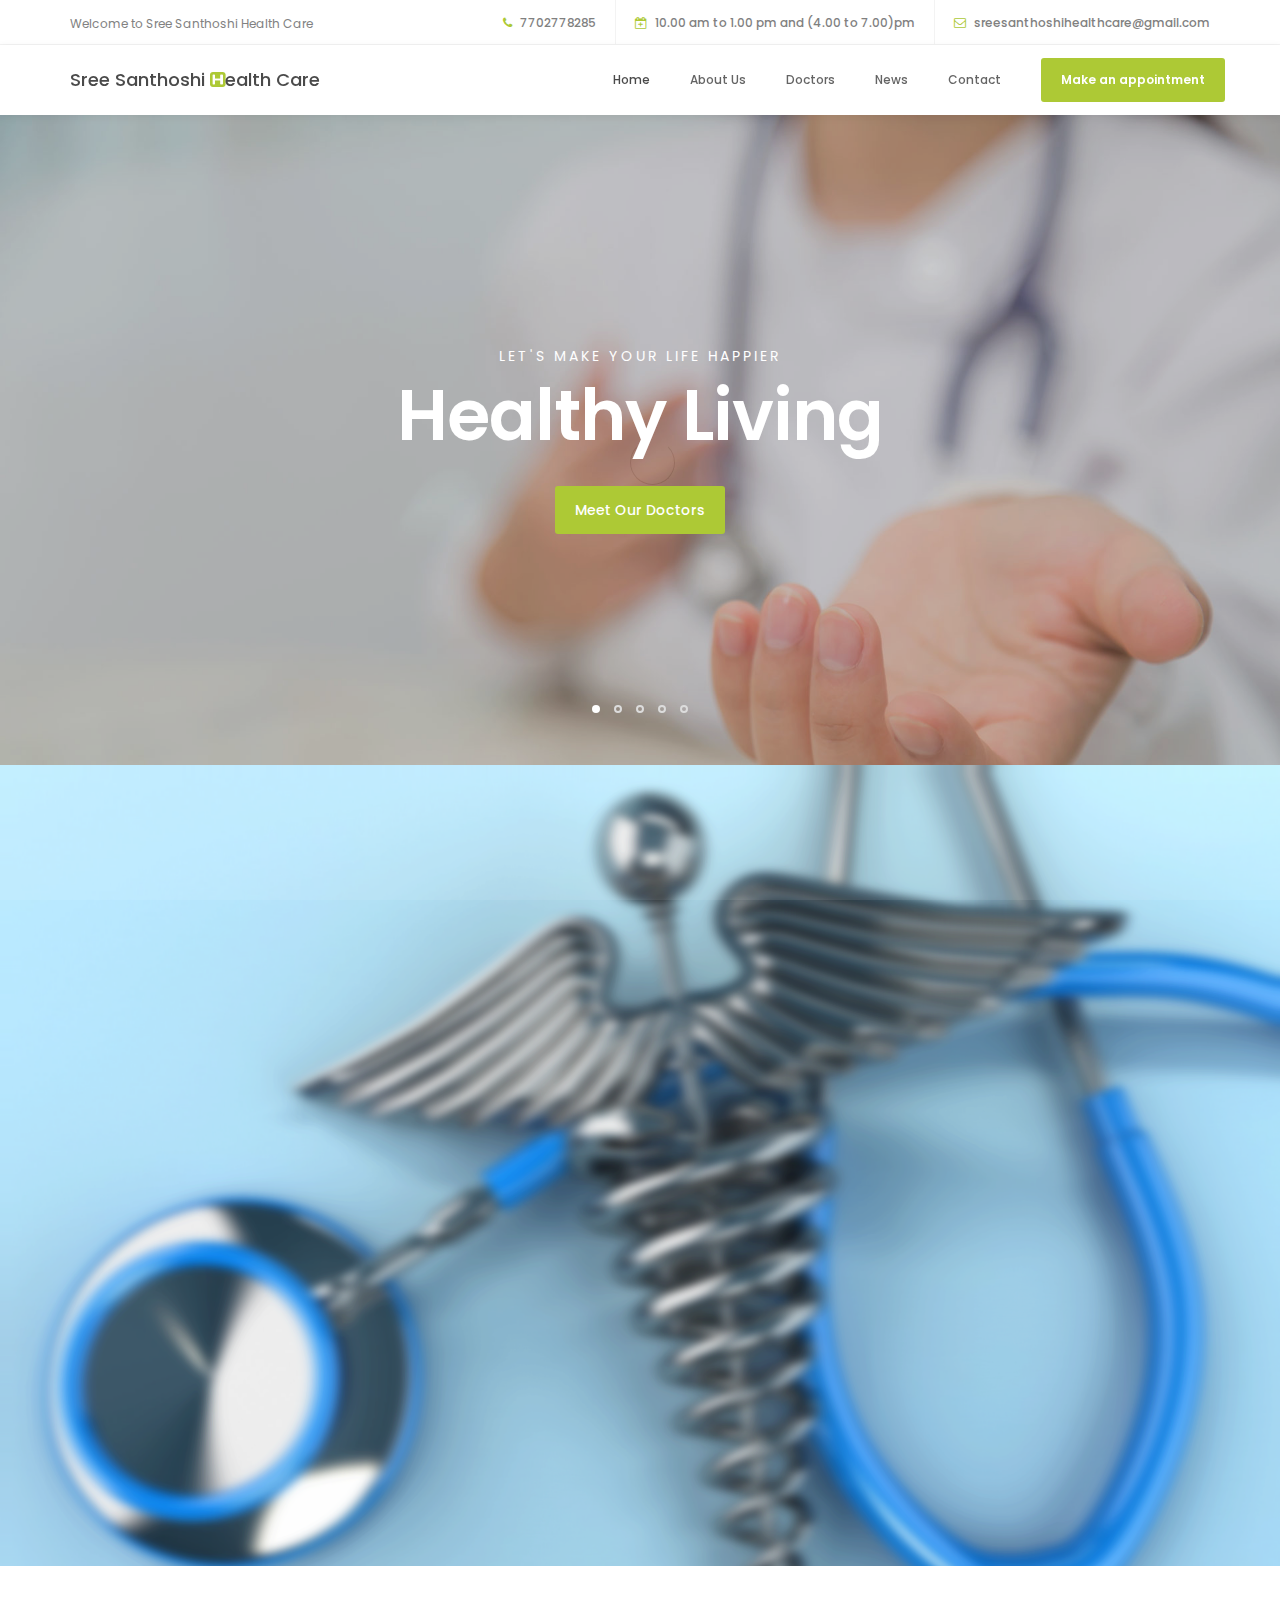
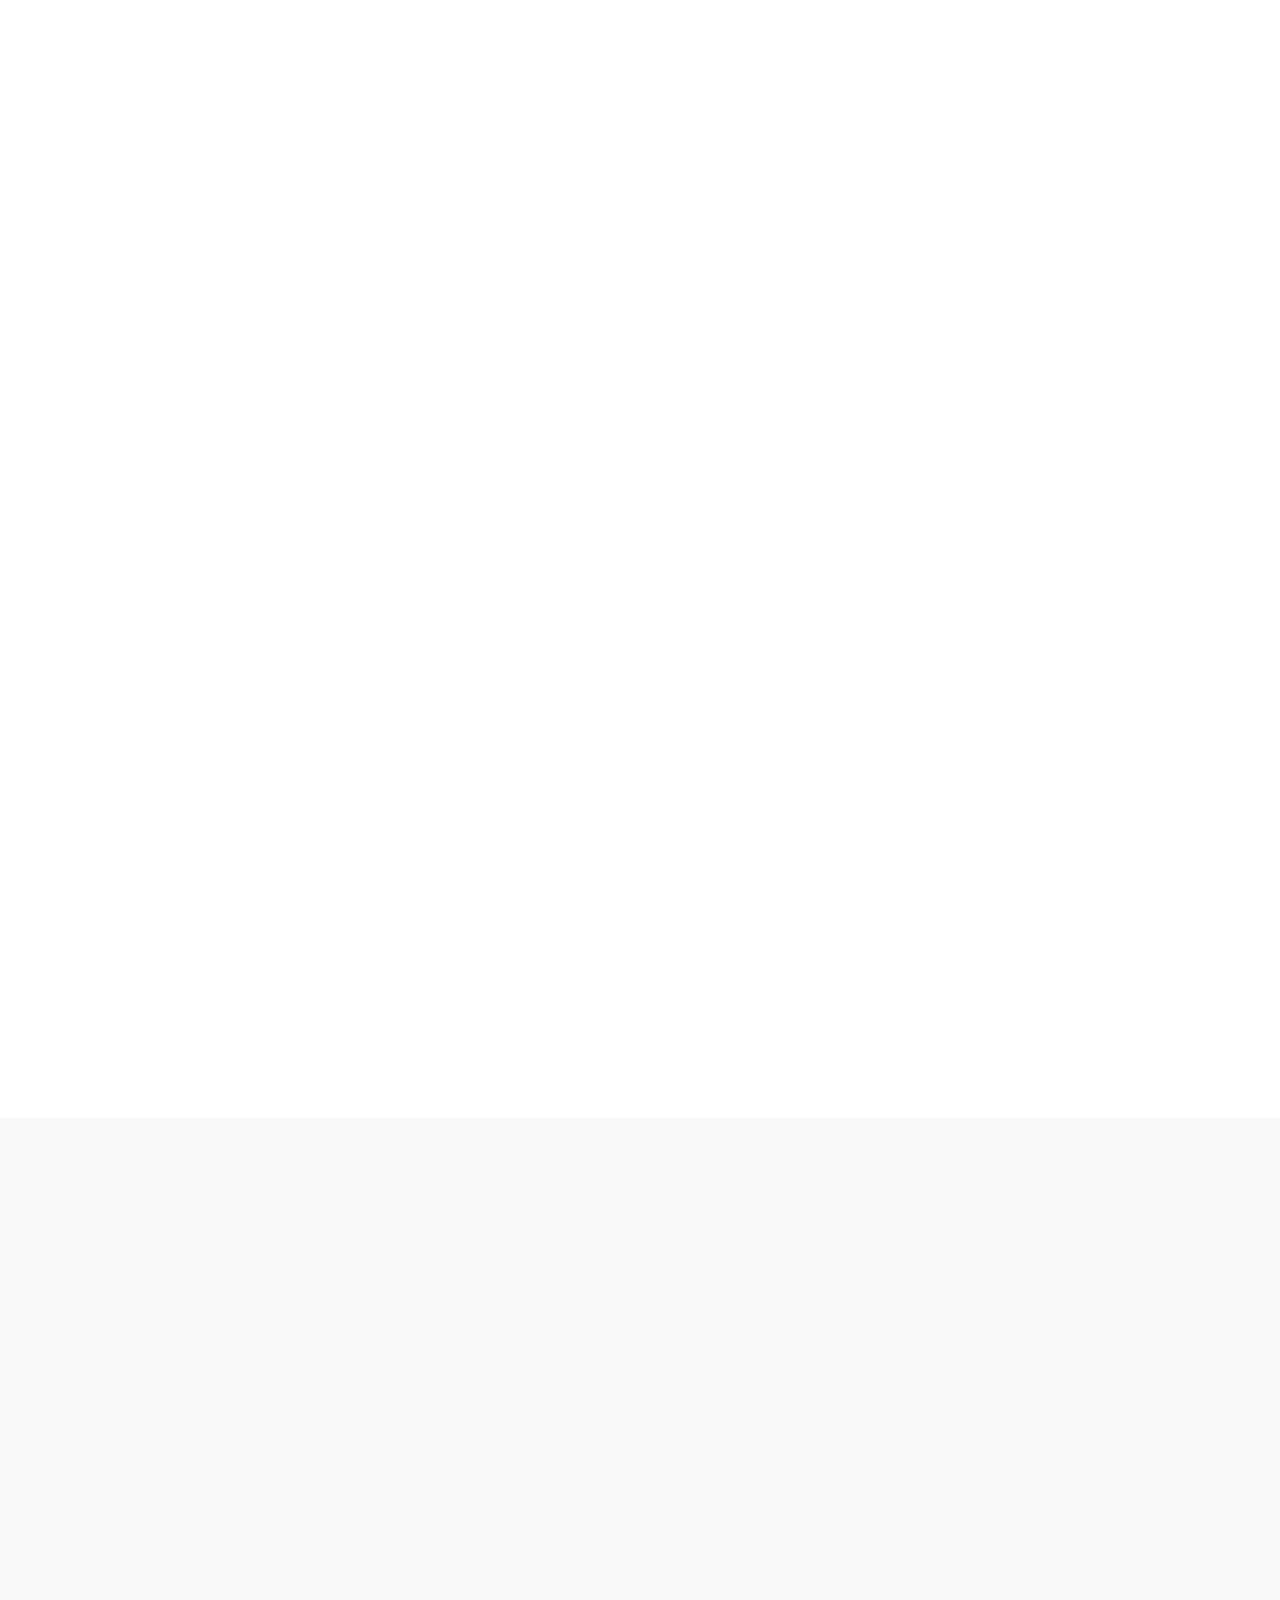
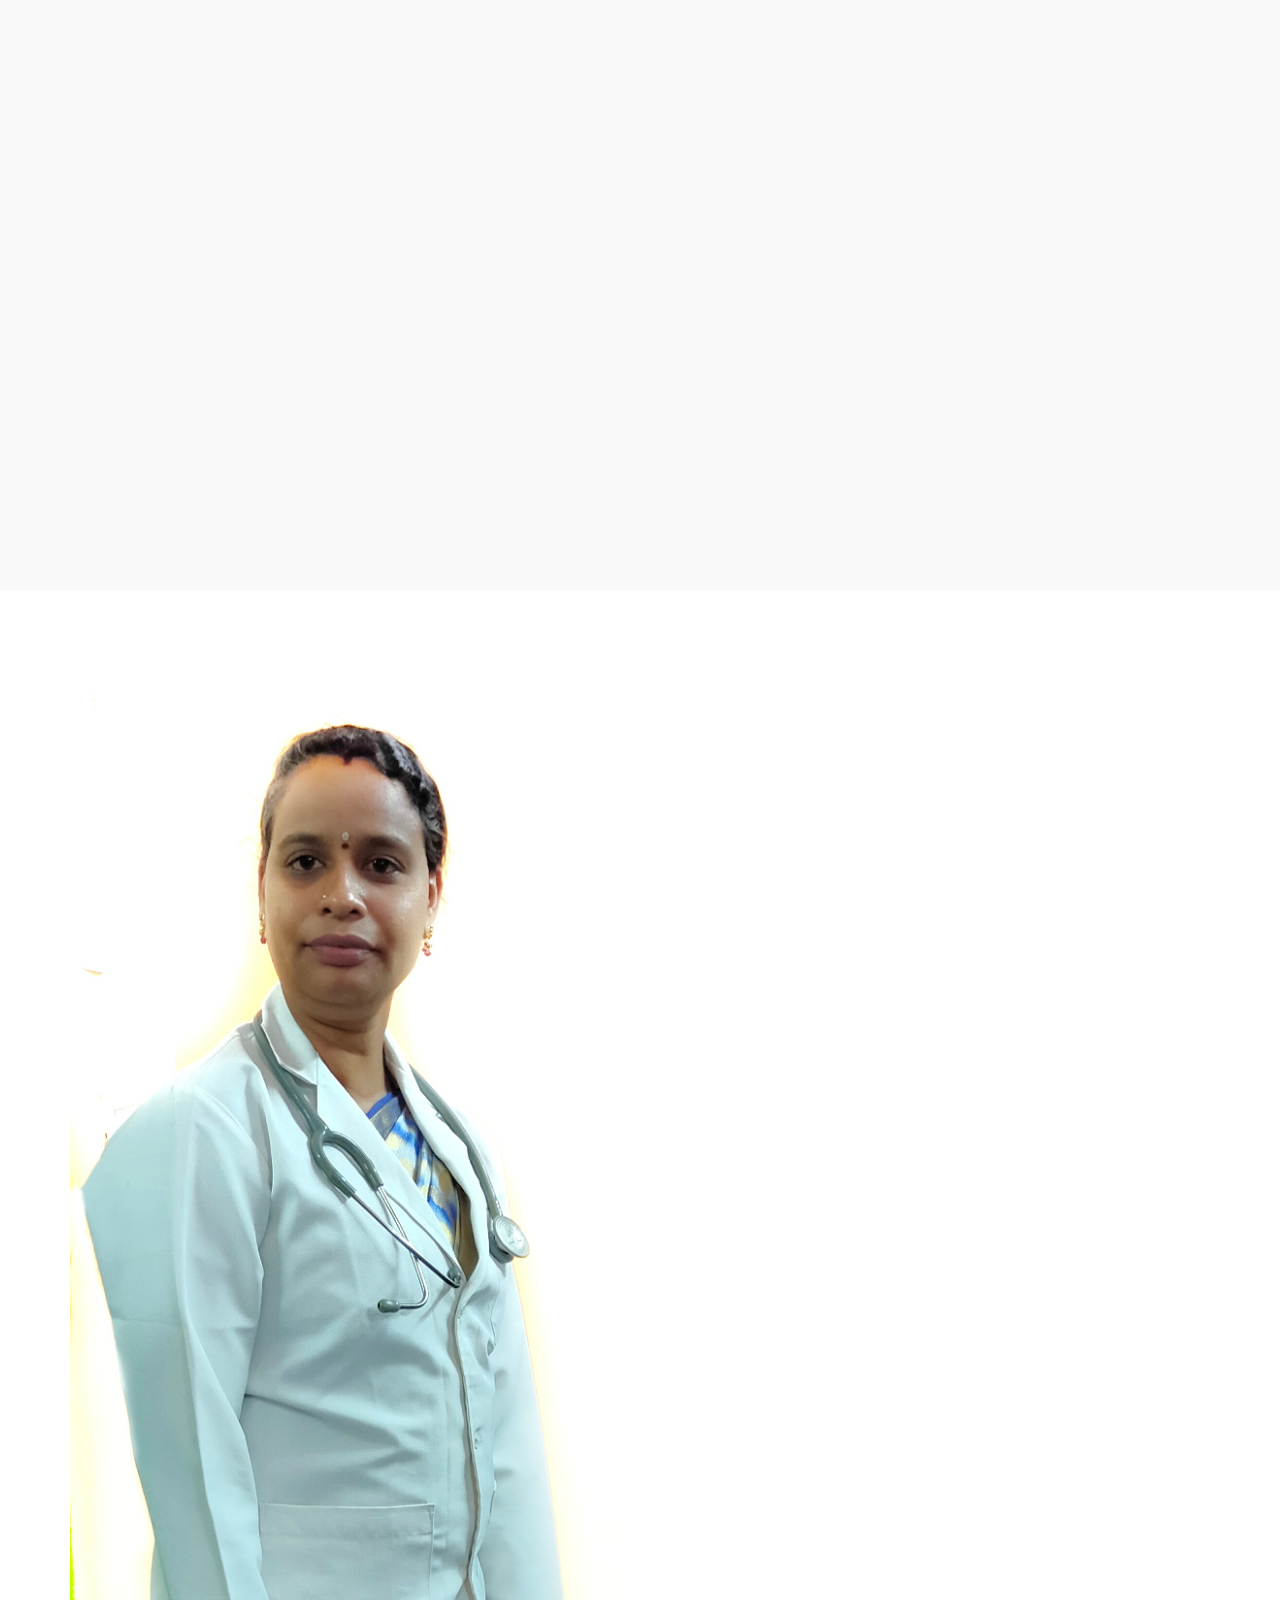
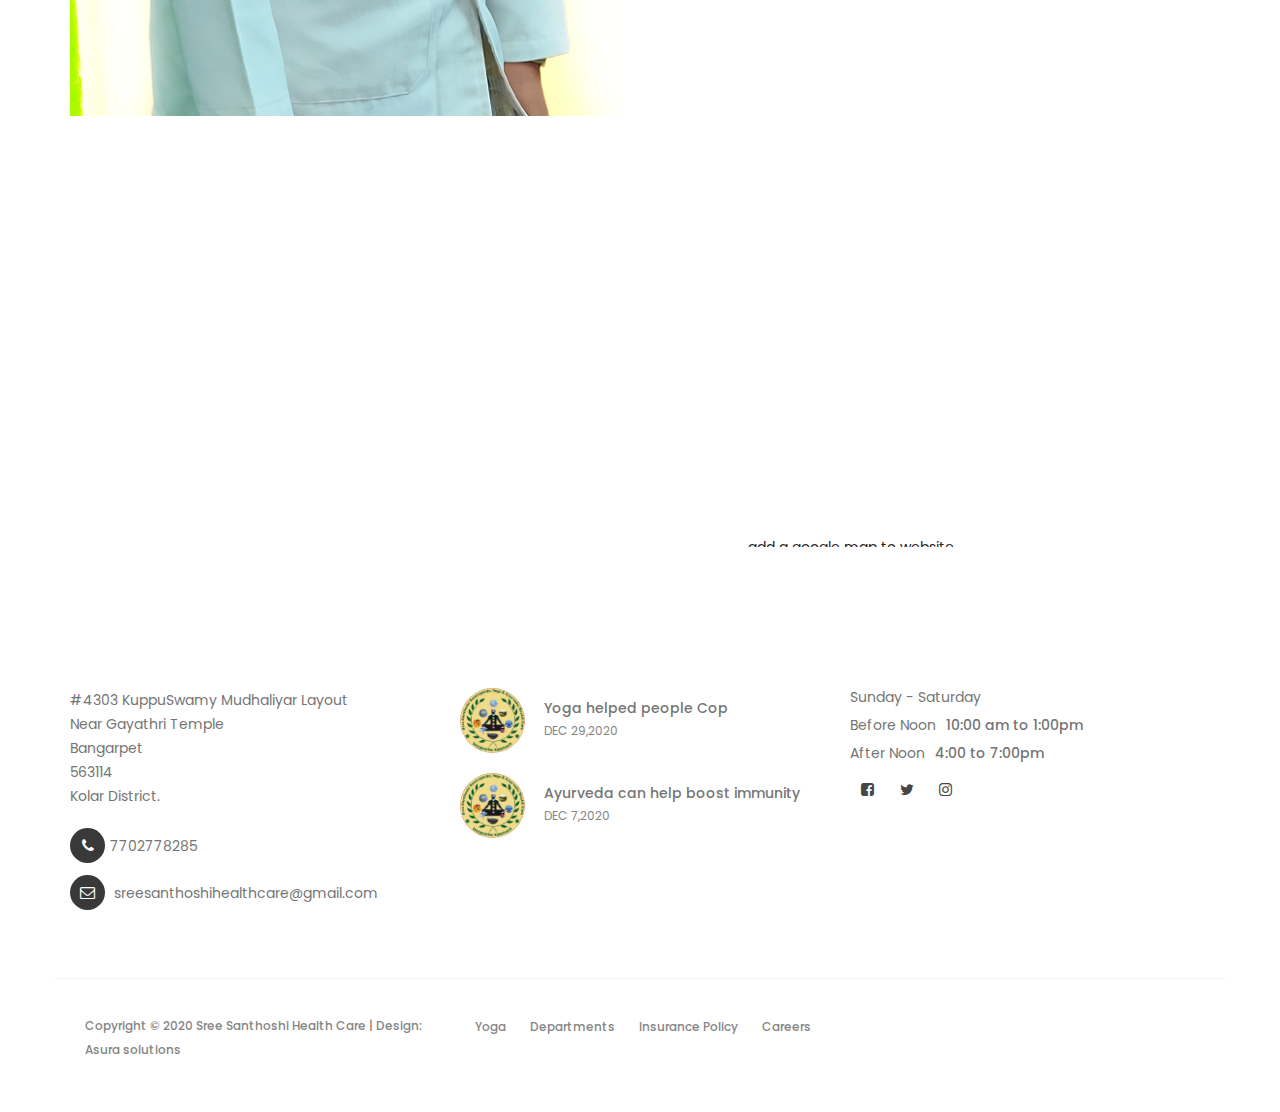
<file: index.html>
<!DOCTYPE html>
<html lang="en">

<head>

     <title>Sree Santhoshi Health-care</title>
     <!--

Template 2098 Health

http://www.tooplate.com/view/2098-health

-->
     <meta charset="UTF-8">
     <meta http-equiv="X-UA-Compatible" content="IE=Edge">
     <meta name="description" content="">
     <meta name="keywords" content="">
     <meta name="author" content="Tooplate">
     <meta name="viewport" content="width=device-width, initial-scale=1, maximum-scale=1">

     <link rel="stylesheet" href="css/bootstrap.min.css">
     <link rel="stylesheet" href="css/font-awesome.min.css">
     <link rel="stylesheet" href="css/animate.css">
     <link rel="stylesheet" href="css/owl.carousel.css">
     <link rel="stylesheet" href="css/owl.theme.default.min.css">

     <!-- MAIN CSS -->
     <link rel="stylesheet" href="css/tooplate-style.css">

</head>

<body id="top" data-spy="scroll" data-target=".navbar-collapse" data-offset="50">

     <!-- PRE LOADER -->
     <section class="preloader">
          <div class="spinner">

               <span class="spinner-rotate"></span>

          </div>
     </section>


     <!-- HEADER -->
     <header>
          <div class="container">
               <div class="row">

                    <div class="col-md-4 col-sm-5">
                         <p>Welcome to Sree Santhoshi Health Care</p>
                    </div>

                    <div class="col-md-8 col-sm-7 text-align-right">
                         <span class="phone-icon"><a href="tel:+917702778285"><i class="fa fa-phone"></i>
                                   7702778285</a></span>
                         <span class="date-icon"><i class="fa fa-calendar-plus-o"></i> 10.00 am to 1.00 pm and (4.00 to
                              7.00)pm</span>
                         <span class="email-icon"><i class="fa fa-envelope-o"></i> <a
                                   href="mailto:sreesanthoshihealthcare@gmail.com">sreesanthoshihealthcare@gmail.com</a></span>
                    </div>

               </div>
          </div>
     </header>


     <!-- MENU -->
     <section class="navbar navbar-default navbar-static-top" role="navigation">
          <div class="container">

               <div class="navbar-header">
                    <button class="navbar-toggle" data-toggle="collapse" data-target=".navbar-collapse">
                         <span class="icon icon-bar"></span>
                         <span class="icon icon-bar"></span>
                         <span class="icon icon-bar"></span>
                    </button>

                    <!-- lOGO TEXT HERE -->
                    <a href="index.html" class="navbar-brand"> Sree Santhoshi <i class="fa fa-h-square"></i>ealth
                         Care</a>
               </div>

               <!-- MENU LINKS -->
               <div class="collapse navbar-collapse">
                    <ul class="nav navbar-nav navbar-right">
                         <li><a href="#top" class="smoothScroll">Home</a></li>
                         <li><a href="#about" class="smoothScroll">About Us</a></li>
                         <li><a href="#team" class="smoothScroll">Doctors</a></li>
                         <li><a href="#news" class="smoothScroll">News</a></li>
                         <li><a href="#google-map" class="smoothScroll">Contact</a></li>
                         <li class="appointment-btn"><a href="#appointment">Make an appointment</a></li>
                    </ul>
               </div>

          </div>
     </section>


     <!-- HOME -->
     <section id="home" class="slider" data-stellar-background-ratio="0.5">
          <div class="container">
               <div class="row">

                    <div class="owl-carousel owl-theme">
                         <div class="item item-first">
                              <div class="caption">
                                   <div class="col-md-offset-1 col-md-10">
                                        <h3>Let's make your life happier</h3>
                                        <h1>Healthy Living</h1>
                                        <a href="#team" class="section-btn btn btn-default smoothScroll">Meet Our
                                             Doctors</a>
                                   </div>
                              </div>
                         </div>
                         <div class="item item-fifth">
                              <div class="caption">
                                   <div class="col-md-offset-1 col-md-10">
                                        <h3><b>Acupuncture restores your natural energy Flow</b></h3>
                                        <h1>Acupuncture</h1>
                                        <a href="#news" class="section-btn btn btn-default btn-blue smoothScroll">Read
                                             Stories</a>
                                   </div>
                              </div>
                         </div>

                         <div class="item item-second">
                              <div class="caption">
                                   <div class="col-md-offset-1 col-md-10">
                                        <h3>Inspire Your Mind and Body</h3>
                                        <h1>New Lifestyle</h1>
                                        <a href="#about" class="section-btn btn btn-default btn-gray smoothScroll">More
                                             About Us</a>
                                   </div>
                              </div>
                         </div>

                         <div class="item item-third">
                              <div class="caption">
                                   <div class="col-md-offset-1 col-md-10">
                                        <h3>Yoga is the journey of the self</h3>
                                        <h1>Your Health Benefits</h1>
                                        <a href="#news" class="section-btn btn btn-default btn-blue smoothScroll">Read
                                             Stories</a>
                                   </div>
                              </div>
                         </div>
                         <div class="item item-fourth">
                              <div class="caption">
                                   <div class="col-md-offset-1 col-md-10">
                                        <h3><b>Massage restores your form</b></h3>
                                        <h1>Body Massage</h1>
                                        <a href="#news" class="section-btn btn btn-default btn-blue smoothScroll">Read
                                             Stories</a>
                                   </div>
                              </div>
                         </div>
                    </div>

               </div>
          </div>
     </section>


     <!-- ABOUT -->
     <section id="about">
          <div class="container">
               <div class="row">

                    <div class="col-md-6 col-sm-6">
                         <div class="about-info">
                              <h2 class="wow fadeInUp" data-wow-delay="0.6s">Welcome to Sree Santhoshi <i
                                        class="fa fa-h-square"></i>ealth Care</h2>
                              <div class="wow fadeInUp" data-wow-delay="0.8s">
                                   <h3>Our Specialities</h3>
                                   <p style="color:White;">Psychosomatic Diseases like Diabetes ,Obesity,Hypertension(B.P),Paralysis,Kidney
                                        stones
                                        and disorders,Epilepsy(fits),Bone disorders,Heart,Liver,Lungs,Thyroid,Gastric
                                        problems can be treated without any side effects.
                                   </p>
                                   <p style="color:White;">Uterus Problems like PCOD, Menstrual problems can also be treated.</p>
                                   <p style="color:White;">Pregnent ladies,Lactating Women,Infants to all age group people will be advised
                                        with the suitable diet for their
                                        wellness through Nutrition & Diet Therapy. </p>
                              </div>
                              <figure class="profile wow fadeInUp" data-wow-delay="1s">
                                   <img src="images/author-image.jpg" class="img-responsive" alt="">
                                   <figcaption>
                                        <h3>Dr K.Prema Kumari</h3>
                                        <p style="color:White;">BNYS & Acupuncture Specialist</p>
                                   </figcaption>
                              </figure>
                         </div>
                    </div>

               </div>
          </div>
     </section>


     <!-- TEAM -->
     <section id="team" data-stellar-background-ratio="1">
          <div class="container">
               <div class="row">

                    <div class="col-md-6 col-sm-6">
                         <div class="about-info">
                              <h2 class="wow fadeInUp" data-wow-delay="0.1s">Our Doctors</h2>
                         </div>
                    </div>

                    <div class="clearfix"></div>

                    <div class="col-md-4 col-sm-6">
                         <div class="team-thumb wow fadeInUp" data-wow-delay="0.2s">
                              <img src="images/team-image1.jpg" class="img-responsive" alt="">

                              <div class="team-info">
                                   <h3>Dr K.Prema Kumari</h3>
                                   <p>BNYS & Acupuncture Specialist</p>
                                   <div class="team-contact-info">
                                        <p><i class="fa fa-phone"></i> <a href="tel:+917702778285">7702778285</a></p>
                                        <p><i class="fa fa-envelope-o"></i> <a
                                                  href="mailto:sreesanthoshihealthcare@gmail.com">sreesanthoshihealthcare@gmail.com</a></p>
                                   </div>
                                   <ul class="social-icon">
                                        <li><a href="#" class="fa fa-linkedin-square"></a></li>
                                        <li><a href="#" class="fa fa-envelope-o"></a></li>
                                   </ul>
                              </div>

                         </div>
                    </div>

                    <div class="col-md-4 col-sm-6">
                         <div class="team-thumb wow fadeInUp" data-wow-delay="0.4s">
                              <img src="images/team-image2.jpg" class="img-responsive" alt="">

                              <div class="team-info">
                                   <h3>Dr K.M.Simhadri</h3>
                                   <p>BAMS & Ayurveda Physician</p>
                                   <div class="team-contact-info">
                                        <p><i class="fa fa-phone"></i><a href:"tel:+917702778285"> 7702778285</p>
                                        <p><i class="fa fa-envelope-o"></i> <a
                                                  href="mailto:sreesanthoshihealthcare@gmail.com">sreesanthoshihealthcare@gmail.com</a></p>
                                   </div>
                                   <ul class="social-icon">
                                        <li><a href="#" class="fa fa-facebook-square"></a></li>
                                        <li><a href="#" class="fa fa-envelope-o"></a></li>
                                        <li><a href="#" class="fa fa-flickr"></a></li>
                                   </ul>
                              </div>

                         </div>
                    </div>

                    <!-- <div class="col-md-4 col-sm-6">
                         <div class="team-thumb wow fadeInUp" data-wow-delay="0.6s">
                              <img src="images/team-image3.jpg" class="img-responsive" alt="">

                              <div class="team-info">
                                   <h3>Miasha Nakahara</h3>
                                   <p>Cardiology</p>
                                   <div class="team-contact-info">
                                        <p><i class="fa fa-phone"></i> 010-040-0140</p>
                                        <p><i class="fa fa-envelope-o"></i> <a href="#">cardio@company.com</a></p>
                                   </div>
                                   <ul class="social-icon">
                                        <li><a href="#" class="fa fa-twitter"></a></li>
                                        <li><a href="#" class="fa fa-envelope-o"></a></li>
                                   </ul>
                              </div>

                         </div>
                    </div> -->

               </div>
          </div>
     </section>


     <!-- NEWS -->
     <section id="news" data-stellar-background-ratio="2.5">
          <div class="container">
               <div class="row">

                    <div class="col-md-12 col-sm-12">
                         <!-- SECTION TITLE -->
                         <div class="section-title wow fadeInUp" data-wow-delay="0.1s">
                              <h2>Latest News</h2>
                         </div>
                    </div>

                    <div class="col-md-4 col-sm-6">
                         <!-- NEWS THUMB -->
                         <div class="news-thumb wow fadeInUp" data-wow-delay="0.4s">
                              <a href="news-detail.html">
                                   <img src="images/news-image1.jpg" class="img-responsive" alt="">
                              </a>
                              <div class="news-info">
                                   <span>DEC 29, 2020</span>
                                   <h3><a href="news-detail.html">Yoga helped people Cop</a></h3>
                                   <p>Panaji: Yoga came to the rescue of many people during the pandemic,minister for
                                        Ayush
                                        Shripad Naik said ,while speaking at a virtual meet organised to celebrate 102
                                        years of the yoga institute.
                                   </p>
                                   <p>Naik said that yoga is India's gift to the world and has helped people manage not
                                        only their ,
                                        but also their mental health during pandemic.</p>
                                   <p>"People are starting to learn about the real value of yoga,"he said</p>
                                   <div class="author">
                                        <img src="images/author-image.jpg" class="img-responsive" alt="">
                                        <div class="author-info">
                                             <h5>Dr K. Prema Kumari</h5>
                                             <p>BNYS & Acupuncture Specialist</p>
                                        </div>
                                   </div>
                              </div>
                         </div>
                    </div>

                    <div class="col-md-4 col-sm-6">
                         <!-- NEWS THUMB -->
                         <div class="news-thumb wow fadeInUp" data-wow-delay="0.6s">
                              <a href="news-detail.html">
                                   <img src="images/news-image2.jpg" class="img-responsive" alt="">
                              </a>
                              <div class="news-info">
                                   <span>Dec 7, 2020</span>
                                   <h3><a href="news-detail.html">Ayurveda can help boost immunity</a></h3>
                                   <p>LUCKNOW: Ayurveda has not only helped peolpe in developing good immunity ,but also
                                        trees mentioned
                                        in it helps in bringing down air pollution levels.</p>
                                   <p>This was told by experts during Navbharat Times ongoing 'Arogya Vatika '
                                        Initiative under which medicinal and aromatic plants section
                                        is being set up in city parks to make people aware of the importance and health
                                        benefits of these plants.
                                   </p>
                                   <div class="author">
                                        <img src="images/author-image.jpg" class="img-responsive" alt="">
                                        <div class="author-info">
                                             <h5>Dr K.M.Simhadri</h5>
                                             <p>BAMS & Ayurveda Physician</p>
                                        </div>
                                   </div>
                              </div>
                         </div>
                    </div>

                    <div class="col-md-4 col-sm-6">
                         <!-- NEWS THUMB -->
                         <div class="news-thumb wow fadeInUp" data-wow-delay="0.8s">
                              <a href="news-detail.html">
                                   <img src="images/news-image3.jpg" class="img-responsive" alt="">
                              </a>
                              <div class="news-info">
                                   <span>January 01, 2020</span>
                                   <h3><a href="news-detail.html">Do you know mixture of different types of fruits is
                                             not good for health?</a></h3>
                                   <p>we all think that a bowl of fruits and vegetables is the best kind of meal one can
                                        have.
                                        We chop all the fruits and salad vegetables that our refrigerator has,squeeze a
                                        lime,add a dash
                                        of salt and we believe it to be the healthiest ever.But is this the right way to
                                        go about it?

                                   </p>
                                   <div class="author">
                                        <img src="images/author-image.jpg" class="img-responsive" alt="">
                                        <div class="author-info">
                                             <h5>Dr K.Prema Kumari</h5>
                                             <p>BNYS & Acupuncture Specialist</p>
                                        </div>
                                   </div>
                              </div>
                         </div>
                    </div>

               </div>
          </div>
     </section>


     <!-- MAKE AN APPOINTMENT -->
     <section id="appointment" data-stellar-background-ratio="3">
          <div class="container">
               <div class="row">

                    <div class="col-md-6 col-sm-6">
                         <img src="images/appointment-image.jpg" class="img-responsive" alt="">
                    </div>

                    <div class="col-md-6 col-sm-6">
                         <!-- CONTACT FORM HERE -->
                         <form id="appointment-form" role="form" method="post" action="mailto:sreesanthoshihealthcare@gmail.com">

                              <!-- SECTION TITLE -->
                              <div class="section-title wow fadeInUp" data-wow-delay="0.4s">
                                   <h2>Make an appointment</h2>
                              </div>

                              <div class="wow fadeInUp" data-wow-delay="0.8s">
                                   <div class="col-md-6 col-sm-6">
                                        <label for="name">Name</label>
                                        <input type="text" class="form-control" id="name" name="name"
                                             placeholder="Full Name">
                                   </div>

                                   <div class="col-md-6 col-sm-6">
                                        <label for="email">Email</label>
                                        <input type="email" class="form-control" id="email" name="email"
                                             placeholder="Your Email">
                                   </div>

                                   <div class="col-md-6 col-sm-6">
                                        <label for="date">Select Date</label>
                                        <input type="date" name="date" value="" class="form-control">
                                   </div>

                                   <div class="col-md-6 col-sm-6">
                                        <label for="select">Select Department</label>
                                        <select class="form-control">
                                             <option>General Health</option>
                                             <option>Diabetes</option>
                                             <option>Obesity</option>
                                             <option>Hypertension(BP)</option>
                                             <option>Paralysis</option>
                                             <option>Kidney stones</option>
                                             <option>Bone disorders</option>
                                             <option>mother care</option>
                                             <option>health counselling</option>
                                             <option>genetic brain profiling</option>
                                        </select>
                                   </div>

                                   <div class="col-md-12 col-sm-12">
                                        <label for="telephone">Phone Number</label>
                                        <input type="tel" class="form-control" id="phone" name="phone"
                                             placeholder="Phone">
                                        <label for="Message">Additional Message</label>
                                        <textarea class="form-control" rows="5" id="message" name="message"
                                             placeholder="Message"></textarea>
                                        <button type="submit" class="form-control" id="cf-submit" name="submit">Submit
                                             Button</button>
                                   </div>
                              </div>
                         </form>
                    </div>

               </div>
          </div>
     </section>


     <!-- GOOGLE MAP -->
     <section id="google-map">
          <!-- How to change your own map point
            1. Go to Google Maps
            2. Click on your location point
            3. Click "Share" and choose "Embed map" tab
            4. Copy only URL and paste it within the src="" field below
     -->

<!--           <iframe
               src="https://www.google.com/maps/embed?pb=!1m18!1m12!1m3!1d3883.9720225088768!2d79.0952422!3d13.2270724!2m3!1f0!2f0!3f0!3m2!1i1024!2i768!4f13.1!3m3!1m2!1s0x0%3A0x0!2zMTPCsDEzJzM3LjUiTiA3OcKwMDUnNDIuOSJF!5e0!3m2!1sen!2sin!4v1609511600583!5m2!1sen!2sin"
               width="100%" height="350" frameborder="0" style="border:0;" allowfullscreen="" aria-hidden="false"
               tabindex="0"></iframe> -->
          <div class="mapouter"><div class="gmap_canvas"><iframe width="954" height="431" id="gmap_canvas" src="https://maps.google.com/maps?q=bangarpet,gayatri%20vipra%20bhavan,kuppuswamy&t=&z=13&ie=UTF8&iwloc=&output=embed" frameborder="0" scrolling="no" marginheight="0" marginwidth="0"></iframe><a href="https://123movies-to.org"></a><br><style>.mapouter{position:relative;text-align:right;height:431px;width:954px;}</style><a href="https://www.embedgooglemap.net">add a google map to website</a><style>.gmap_canvas {overflow:hidden;background:none!important;height:431px;width:954px;}</style></div></div>
     </section>


     <!-- FOOTER -->
     <footer data-stellar-background-ratio="5">
          <div class="container">
               <div class="row">

                    <div class="col-md-4 col-sm-4">
                         <div class="footer-thumb">
                              <h4 class="wow fadeInUp" data-wow-delay="0.4s">Contact Info</h4>
                              <p>#4303 KuppuSwamy Mudhaliyar Layout <br> Near Gayathri Temple <br> Bangarpet <br>563114 <br> Kolar District.</p>

                              <div class="contact-info">
                                   <p><i class="fa fa-phone"></i>7702778285</p>
                                   <p><i class="fa fa-envelope-o"></i> <a href="#">sreesanthoshihealthcare@gmail.com</a>
                                   </p>
                              </div>
                         </div>
                    </div>

                    <div class="col-md-4 col-sm-4">
                         <div class="footer-thumb">
                              <h4 class="wow fadeInUp" data-wow-delay="0.4s">Latest News</h4>
                              <div class="latest-stories">
                                   <div class="stories-image">
                                        <a href="#"><img src="images/news-image.jpg" class="img-responsive" alt=""></a>
                                   </div>
                                   <div class="stories-info">
                                        <a href="#">
                                             <h5>Yoga helped people Cop</h5>
                                        </a>
                                        <span>DEC 29,2020</span>
                                   </div>
                              </div>

                              <div class="latest-stories">
                                   <div class="stories-image">
                                        <a href="#"><img src="images/news-image.jpg" class="img-responsive" alt=""></a>
                                   </div>
                                   <div class="stories-info">
                                        <a href="#">
                                             <h5>Ayurveda can help boost immunity</h5>
                                        </a>
                                        <span>DEC 7,2020</span>
                                   </div>
                              </div>
                         </div>
                    </div>

                    <div class="col-md-4 col-sm-4">
                         <div class="footer-thumb">
                              <div class="opening-hours">
                                   <h4 class="wow fadeInUp" data-wow-delay="0.4s">Opening Hours</h4>
                                   <p>Sunday - Saturday <span></span></p>
                                   <p>Before Noon<span>10:00 am to 1:00pm</span></p>
                                   <p>After Noon<span>4:00 to 7:00pm</span></p>
                              </div>

                              <ul class="social-icon">
                                   <li><a href="#" class="fa fa-facebook-square" attr="facebook icon"></a></li>
                                   <li><a href="#" class="fa fa-twitter"></a></li>
                                   <li><a href="#" class="fa fa-instagram"></a></li>
                              </ul>
                         </div>
                    </div>

                    <div class="col-md-12 col-sm-12 border-top">
                         <div class="col-md-4 col-sm-6">
                              <div class="copyright-text">
                                   <p>Copyright &copy; 2020 Sree Santhoshi Health Care

                                        | Design: Asura solutions</p>
                              </div>
                         </div>
                         <div class="col-md-6 col-sm-6">
                              <div class="footer-link">
                                   <a href="#">Yoga</a>
                                   <a href="#">Departments</a>
                                   <a href="#">Insurance Policy</a>
                                   <a href="#">Careers</a>
                              </div>
                         </div>
                         <div class="col-md-2 col-sm-2 text-align-center">
                              <div class="angle-up-btn">
                                   <a href="#top" class="smoothScroll wow fadeInUp" data-wow-delay="1.2s"><i
                                             class="fa fa-angle-up"></i></a>
                              </div>
                         </div>
                    </div>

               </div>
          </div>
     </footer>

     <!-- SCRIPTS -->
     <script src="js/jquery.js"></script>
     <script src="js/bootstrap.min.js"></script>
     <script src="js/jquery.sticky.js"></script>
     <script src="js/jquery.stellar.min.js"></script>
     <script src="js/wow.min.js"></script>
     <script src="js/smoothscroll.js"></script>
     <script src="js/owl.carousel.min.js"></script>
     <script src="js/custom.js"></script>

</body>

</html>
</file>
<file: css/tooplate-style.css>
/*

Template 2098 Health

http://www.tooplate.com/view/2098-health

*/

  @import url('https://fonts.googleapis.com/css?family=Poppins:400,500,600');

  body {
    background: #ffffff;
    font-family: 'Poppins', sans-serif;
    overflow-x: hidden;
  }


  /*---------------------------------------
     TYPOGRAPHY              
  -----------------------------------------*/

  h1,h2,h3,h4,h5,h6 {
    font-weight: 600;
    line-height: inherit;
  }

  h1,h2,h3,h4 {
    letter-spacing: -1px;
  }

  h5 {
    font-weight: 500;
  }

  h1 {
    color: #252525;
    font-size: 5em;
  }

  h2 {
    color: #272727;
    font-size: 3em;
    padding-bottom: 10px;
  }

  h3 {
    font-size: 1.8em;
    line-height: 1.2em;
    margin-bottom: 0;
  }

  h4 {
    color: #454545;
    font-size: 1.8em;
    padding-bottom: 2px;
  }

  h6 {
    letter-spacing: 0;
    font-weight: normal;
  }

  p {
    color: #757575;
    font-size: 14px;
    font-weight: normal;
    line-height: 24px;
  }


  /*---------------------------------------
     GENERAL               
  -----------------------------------------*/

  html{
    -webkit-font-smoothing: antialiased;
  }

  a {
    color: #252525;
    -webkit-transition: 0.5s;
    transition: 0.5s;
    text-decoration: none !important;
  }

  a:hover, a:active, a:focus {
    color: #a5c422;
    outline: none;
  }

  ::-webkit-scrollbar{
    width: 8px;
    height: 8px;
  }

  ::-webkit-scrollbar-thumb {
    cursor: pointer;
    background: #000000;
  }

  .section-title {
    padding-bottom: 20px;
  }

  .section-title h2 {
    margin-top: 0;
  }

  .section-btn {
    background: #a5c422;
    border: 0;
    border-radius: 3px;
    color: #ffffff;
    font-size: inherit;
    font-weight: 500;
    padding: 14px 20px;
    transition: transform 0.1s ease-in;
    transform: translateX(0);
  }

  .section-btn:hover {
    transform: translateY(-5px);
  }

  .text-align-right {
    text-align: right;
  }

  .text-align-center {
    text-align: center;
  }

  .border-top {
    border-top: 1px solid #f2f2f2;
    margin-top: 4em;
    padding-top: 2.5em;
  }

  .btn-gray {
    background: #393939;
  }

  .btn-blue {
    background: #4267b2;
  }

  .news-thumb {
    background: #ffffff;
    border-radius: 10px;
  }
  .news-thumb img {
    border-radius: 10px 10px 0 0;
  }

  .news-info {
    padding: 30px;
    text-align: left;
  }
  .news-info span {
    display: block;
    letter-spacing: 0.5px;
  }
  .news-info h3 {
    margin-top: 10px;
    margin-bottom: 10px;
  }

  .author {
    border-top: 1px solid #f0f0f0;
    padding-top: 1.5em;
    margin-top: 2em;
  }
  .author img,
  .author .author-info {
    display: inline-block;
    vertical-align: top;
  }
  .author-info h5 {
    margin-bottom: 0;
  }
  .author img {
    border-radius: 100%;
    width: 50px;
    height: 50px;
    margin-right: 10px;
  }


  #about, #team, #news,
  #news-detail {
    position: relative;
    padding-top: 100px;
    padding-bottom: 100px;
  }

  #news, #service {
    text-align: center;
  }

  #google-map {
    line-height: 0;
    margin: 0;
    padding: 0;
  }


  /*---------------------------------------
       PRE LOADER              
  -----------------------------------------*/

  .preloader {
    position: fixed;
    top: 0;
    left: 0;
    width: 100%;
    height: 100%;
    z-index: 99999;
    display: flex;
    flex-flow: row nowrap;
    justify-content: center;
    align-items: center;
    background: none repeat scroll 0 0 #ffffff;
  }

  .spinner {
    border: 1px solid transparent;
    border-radius: 3px;
    position: relative;
  }

  .spinner:before {
    content: '';
    box-sizing: border-box;
    position: absolute;
    top: 50%;
    left: 50%;
    width: 45px;
    height: 45px;
    margin-top: -10px;
    margin-left: -10px;
    border-radius: 50%;
    border: 1px solid #575757;
    border-top-color: #ffffff;
    animation: spinner .9s linear infinite;
  }

  @-webkit-@keyframes spinner {
    to {transform: rotate(360deg);}
  }

  @keyframes spinner {
    to {transform: rotate(360deg);}
  }



  /*---------------------------------------
      MENU              
  -----------------------------------------*/

  header {
    background: #ffffff;
    border-bottom: 1px solid #f2f2f2;
    display: flex;
    height: 45px;
  }

  header .col-md-8 {
    padding-right: 0;
  }

  header p,
  header span {
    font-size: 12px;
    line-height: 24px;
    padding-top: 12px;
  }

  header a,
  header span {
    color: #747474;
  }

  header span {
    font-weight: 500;
    display: inline-block;
    padding: 11px 15px;
  }

  header span.date-icon {
    border-left: 1px solid #f2f2f2;
    border-right: 1px solid #f2f2f2;
    padding-right: 19px;
    padding-left: 19px;
  }

  header span i {
    color: #a5c422;
    margin-right: 5px;
  }



  /*---------------------------------------
      MENU              
  -----------------------------------------*/

  .navbar-default {
    background: #ffffff;
    box-shadow: 0 2px 8px rgba(0,0,0,.075);
    border: none;
    margin-bottom: 0;
    padding: 10px;
  }

  .navbar-default .navbar-brand {
    color: #393939;
    font-weight: 500;
  }

  .navbar-default .navbar-brand .fa {
    color: #a5c422;
  }

  .navbar-default .navbar-nav li.appointment-btn {
    margin: 3px 0 0 20px;
  }

  .navbar-default .navbar-nav li.appointment-btn a {
    background: #a5c422;
    border-radius: 3px;
    color: #ffffff;
    font-weight: 600;
    padding-top: 12px;
    padding-bottom: 12px;
  }

  .navbar-default .navbar-nav li.appointment-btn a:hover {
    background: #4267b2;
    color: #ffffff !important;
  }

  .navbar-default .navbar-nav li a {
    color: #555555;
    font-size: 12px;
    font-weight: 500;
    padding-right: 20px;
    padding-left: 20px;
    -webkit-transition: all ease-in-out 0.4s;
    transition: all ease-in-out 0.4s;
  }

  .navbar-default .navbar-nav > li a:hover {
    color: #393939 !important;
  }

  .navbar-default .navbar-nav > li > a:hover,
  .navbar-default .navbar-nav > li > a:focus {
    color: #555555;
    background-color: transparent;
  }

  .navbar-default .navbar-nav > .active > a,
  .navbar-default .navbar-nav > .active > a:hover,
  .navbar-default .navbar-nav > .active > a:focus {
    color: #393939;
    background-color: transparent;
  }

  .navbar-default .navbar-toggle {
    border: none;
    padding-top: 10px;
  }

  .navbar-default .navbar-toggle .icon-bar {
    background: #393939;
    border-color: transparent;
  }

  .navbar-default .navbar-toggle:hover,
  .navbar-default .navbar-toggle:focus { 
    background-color: transparent;
  }



  /*---------------------------------------
      HOME              
  -----------------------------------------*/

  #home h1 {
    color: #ffffff;
    padding-bottom: 10px;
    margin-top: 0;
  }

  #home h3 {
    color: #ffffff;
    font-size: 14px;
    font-weight: normal;
    line-height: inherit;
    letter-spacing: 3px;
    text-transform: uppercase;
    margin: 0;
  }

  .slider .container {
    width: 100%;
  }

  .slider .owl-dots {
      position: absolute;
      top: 575px;
      width: 100%;
      justify-content: center;
  }

  .owl-theme .owl-dots .owl-dot span {
    width: 8px;
    height: 8px;
    margin: 5px 7px;
    border: 2px solid #d9d9d9;
    background: transparent;
    display: block;
    -webkit-backface-visibility: visible;
    transition: opacity 200ms ease;
    border-radius: 30px;
  }

  .owl-theme .owl-dots .owl-dot.active span, .owl-theme .owl-dots .owl-dot:hover span {
    background-color: #ffffff;
    border-color: transparent;
  }

  .slider .caption {
    display: flex;
    justify-content: center;
    flex-direction: column;
    text-align: center;
    background-color: rgba(20,20,20,0.2);
    height: 100%;
    color: #fff;
    cursor: e-resize;
  }

  .slider .item {
    background-position: inherit;
    background-repeat: no-repeat;
    background-attachment: local;
    background-size: cover;
    height: 650px;
  }

  .slider .item-first {
    background-image: url(../images/slider1.jpg);
  }

  .slider .item-second {
    background-image: url(../images/slider2.jpg);
  }

  .slider .item-third {
    background-image: url(../images/slider3.jpg);
  }

  .slider .item-fourth {
    background-image: url(../images/slider4.jpg);
  }
  .slider .item-fifth {
    background-image: url(../images/slider5.jpg);
  }


  /*---------------------------------------
      ABOUT              
  -----------------------------------------*/

  #about {
    background: url('../images/about-bg.jpg') no-repeat top center;
    background-size: cover;
    padding-top: 150px;
    padding-bottom: 150px;
  }

  .profile img,
  .profile figcaption {
    display: inline-block;
    vertical-align: top;
    margin-top: 1em;
  }
  .profile img {
    border-radius: 100%;
    width: 65px;
    height: 65px;
    margin-right: 1em;
  }
  .profile figcaption h3 {
    margin-top: 0;
  }

  #about h6 {
    color: #858585;
    margin: 0;
  }



  /*---------------------------------------
      TEAM MEMBERS              
  -----------------------------------------*/

  .team-thumb {
    background-color: #f9f9f9;
    border-radius: 0 0 10px 10px;
    position: relative;
    overflow: hidden;
    cursor: pointer;
  }

  .team-info {
    padding: 20px 30px 0 30px;
  }

  .team-contact-info {
    border-top: 1px solid #e9e9e9;
    padding-top: 1.2em;
    margin-top: 1.5em;
  }

  .team-contact-info .fa {
    margin-right: 5px;
    display: inline-block;
  }

  .team-contact-info p {
    margin-bottom: 2px;
  }

  .team-contact-info a {
    color: #757575;
  }

  .team-thumb .social-icon li {
    font-weight: 500;
  }

  .team-thumb .social-icon li a {
    background: #ffffff;
    border-radius: 100%;
    font-size: 20px;
    width: 50px;
    height: 50px;
    line-height: 50px;
    margin: 0 2px 0 2px;
  }

  .team-thumb .social-icon {
    opacity: 0;
    transform: translateY(100%);
    transition: 0.5s 0.2s;
    text-align: center;
    position: relative;
    top: 0;
  }

  .team-thumb:hover .social-icon {
    opacity: 1;
    transition-delay: 0.3s;
    transform: translateY(0px);
    top: -22em;
  }



  /*---------------------------------------
     SERVICE              
  -----------------------------------------*/

  #service {
    background: #a5c422;
  }

  #service h2,
  #service h4 {
    color: #ffffff;
  }

  #service p {
    color: #d9d9d9;
  }

  #service .service-thumb {
    padding: 0 22px;
  }

  #service .fa {
    font-size: 50px;
    margin-bottom: 10px;
    background: #ffffff;
    color: #a5c422;
    width: 120px;
    height: 120px;
    line-height: 120px;
    border-radius: 100%;
  }


  /*---------------------------------------
      NEWS             
  -----------------------------------------*/

  #news, #news-detail {
    background: #f9f9f9;
  }

  #news-detail blockquote {
    margin: 30px 0;
  }

  .news-detail-thumb .news-image img {
    border-radius: 10px;
  }

  .news-detail-thumb h3 {
    margin-bottom: 8px;
  }

  .news-image {
    margin-bottom: 30px;
    position: relative;
  }

  .news-image img {
    width: 100%;
  }

  .news-detail-thumb ul {
    margin: 32px 12px 22px 0px;
  }

  .news-detail-thumb ul li {
    list-style: circle;
    font-weight: normal;
    padding: 6px 12px 6px 0px;
  }

  .news-sidebar {
    margin-top: 16px;
  }

  .news-social-share {
    text-align: center;
    padding-top: 22px;
  }

  .news-social-share .btn {
    border-radius: 100px;
    border: none;
    font-size: 10px;
    font-weight: 600;
    margin: 2px 6px;
    padding: 8px 14px;
  }

  .news-social-share .btn-primary {
    background: #3b5998;
  }

  .news-social-share .btn-success {
    background: #1da1f2;
  }

  .news-social-share .btn-danger {
    background: #dd4b39;
  }

  .news-social-share a .fa {
    padding-right: 4px;
  }

  .recent-post {
    padding-top: 2px;
    padding-bottom: 18px;
  }

  .recent-post .media img {
    border-radius: 100%;
    width: 80px;
    height: 80px;
    margin-right: 5px;
  }

  .recent-post .media-heading {
    font-size: 16px;
    font-weight: 500;
    line-height: inherit;
    margin-top: 5px;
  }

  .news-categories {
    margin-top: 8px;
  }

  .news-categories li a {
    color: #2b2b2b;
  }

  .news-ads {
    background: #ffffff;
    border-right: 4px solid #2b2b2b;
    padding: 42px;
    text-align: center;
    margin: 26px 0 26px 0;
  }

  .news-ads.sidebar-ads {
    border-left: 4px solid #2b2b2b;
    border-right: 0px;
  }

  .news-ads h4 {
    font-size: 18px;
  }

  .news-tags h4 {
    padding-bottom: 6px;
  }

  .news-categories li,
  .news-tags li {
    list-style: none;
    display: inline-block;
    margin: 4px;
  }

  .news-tags li a {
    background: #393939;
    border-radius: 50px;
    color: #ffffff;
    display: inline-block;
    font-size: 12px;
    font-weight: 500;
    text-decoration: none;
    float: left;
    min-width: 30px;
    padding: 6px 12px;
    -webkit-transition: all ease-in-out 0.4s;
    transition: all ease-in-out 0.4s;
  }

  .news-tags li a:hover {
    background: #4267b2;
  }



  /*---------------------------------------
      APPOINTMENT             
  -----------------------------------------*/

  #appointment {
    padding-top: 100px;
  }

  #appointment label {
    color: #393939;
    font-weight: 500;
  }

  #appointment .form-control {
    background: #f9f9f9;
    border: none;
    border-radius: 3px;
    box-shadow: none;
    font-size: 14px;
    font-weight: normal;
    margin-bottom: 15px;
    transition: all ease-in-out 0.4s;
  }

  #appointment input,
  #appointment select {
    height: 45px;
  }

  #appointment button#cf-submit {
    background: #a5c422;
    color: #ffffff;
    font-weight: 600;
    height: 55px;
  }

  #appointment button#cf-submit:hover {
    background: #393939;
    color: #ffffff;
  }


  /*---------------------------------------
     FOOTER              
  -----------------------------------------*/

  footer {
    padding-top: 80px;
    padding-bottom: 40px;
  }

  footer h4 {
    padding-bottom: 5px;
  }

  footer a {
    color: #757575;
  }

  footer a:hover {
    color: #4267b2;
  }

  .contact-info {
    padding-top: 10px;
  }

  .contact-info .fa {
    background: #393939;
    border-radius: 100%;
    color: #ffffff;
    font-size: 15px;
    width: 35px;
    height: 35px;
    line-height: 35px;
    text-align: center;
    margin-right: 5px;
    margin-bottom: 2px;
  }

  .latest-stories {
    margin-bottom: 20px;
  }

  .stories-image,
  .stories-info {
    display: inline-block;
    vertical-align: top;
  }

  .stories-image img {
    border-radius: 100%;
    width: 65px;
    height: 65px;
  }

  .stories-info {
    margin-left: 15px;
  }

  .stories-info h5 {
    margin-bottom: 2px;
  }

  .stories-info span {
    color: #858585;
    font-size: 12px;
  }

  .opening-hours p {
    line-height: 18px;
  }

  .opening-hours span {
    font-weight: 500;
    display: inline-block;
    padding-left: 10px;
  }

  .copyright-text p,
  .footer-link a {
    color: #858585;
    font-size: 12px;
    font-weight: 500;
  }

  .footer-link a {
    font-size: 12px;
    display: inline-block;
    padding: 0 10px;
    margin-top: 4px;
  }

  .angle-up-btn {
    position: relative;
    bottom: 4em;
    display: block;
  }

  .angle-up-btn a {
    background: #ffffff;
    border: 1px solid #f2f2f2;
    border-radius: 3px;
    font-size: 20px;
    color: #393939;
    display: inline-block;
    text-align: center;
    width: 40px;
    height: 40px;
    line-height: 38px;
    transition: transform 0.1s ease-in;
    transform: translateX(0);
  }

  .angle-up-btn a:hover {
    background: #4267b2;
    color: #ffffff;
    transform: translateY(-5px);
  }


  /*---------------------------------------
     SOCIAL ICON              
  -----------------------------------------*/

  .social-icon {
    position: relative;
    padding: 0;
    margin: 0;
  }

  .social-icon li {
    display: inline-block;
    list-style: none;
  }

  .social-icon li a {
    border-radius: 100px;
    color: #464646;
    font-size: 15px;
    width: 35px;
    height: 35px;
    line-height: 35px;
    text-decoration: none;
    text-align: center;
    transition: all 0.4s ease-in-out;
    position: relative;
  }

  .social-icon li a:hover {
    background: #4267b2;
    color: #ffffff;
  }


  /*---------------------------------------
     RESPONSIVE STYLES              
  -----------------------------------------*/

  @media only screen and (max-width: 1200px) {
    h1 {
      font-size: 4em;
    }
    h2 {
      font-size: 2.5em;
    }
    h3 {
      font-size: 1.5em;
    }

    header {
      height: inherit;
    }
    header span.date-icon {
      border: 0;
      padding-right: 0;
      padding-left: 0;
    }
    header span.email-icon {
      padding-top: 0;
    }

    .navbar-default .navbar-nav li a {
      padding-right: 15px;
      padding-left: 15px;
    }
  }

  @media only screen and (max-width: 992px) {
    .slider .item {
      background-position: center;
    }

    header {
      padding-bottom: 10px;
    }
    header .text-align-right {
      text-align: left;
    }
    header span {
      padding-top: 0;
      padding-left: 0;
      padding-bottom: 0;
    }
  }

  @media only screen and (max-width: 767px) {
    .navbar-default .navbar-collapse, .navbar-default .navbar-form {
      border-color: transparent;
    }
    .navbar-default .navbar-nav li.appointment-btn {
      margin-left: 15px;
    }
    .navbar-default .navbar-nav li a {
      display: inline-block;
      padding-top: 8px;
      padding-bottom: 8px;
    }

    .news-sidebar {
      margin-top: 2em;
    }

    #appointment-form {
      padding-top: 4em;
      padding-bottom: 4em;
    }

    footer {
      padding-top: 60px;
      padding-bottom: 0;
    }
    .footer-thumb {
      padding-bottom: 10px;
    }

    .border-top {
      text-align: center;
    }

    .copyright-text {
      margin-top: 10px;
    }

    .angle-up-btn {
      bottom: 10em;
    }
  }

  @media only screen and (max-width: 639px) {
    h1 {
      font-size: 3em;
      line-height: 1.2em;
    }
    h2 {
      font-size: 2.1em;
    }
    h4 {
      font-size: 1.4em;
    }

    #home h3 {
      font-size: 11px;
      letter-spacing: 1px;
    }

  }
</file>
